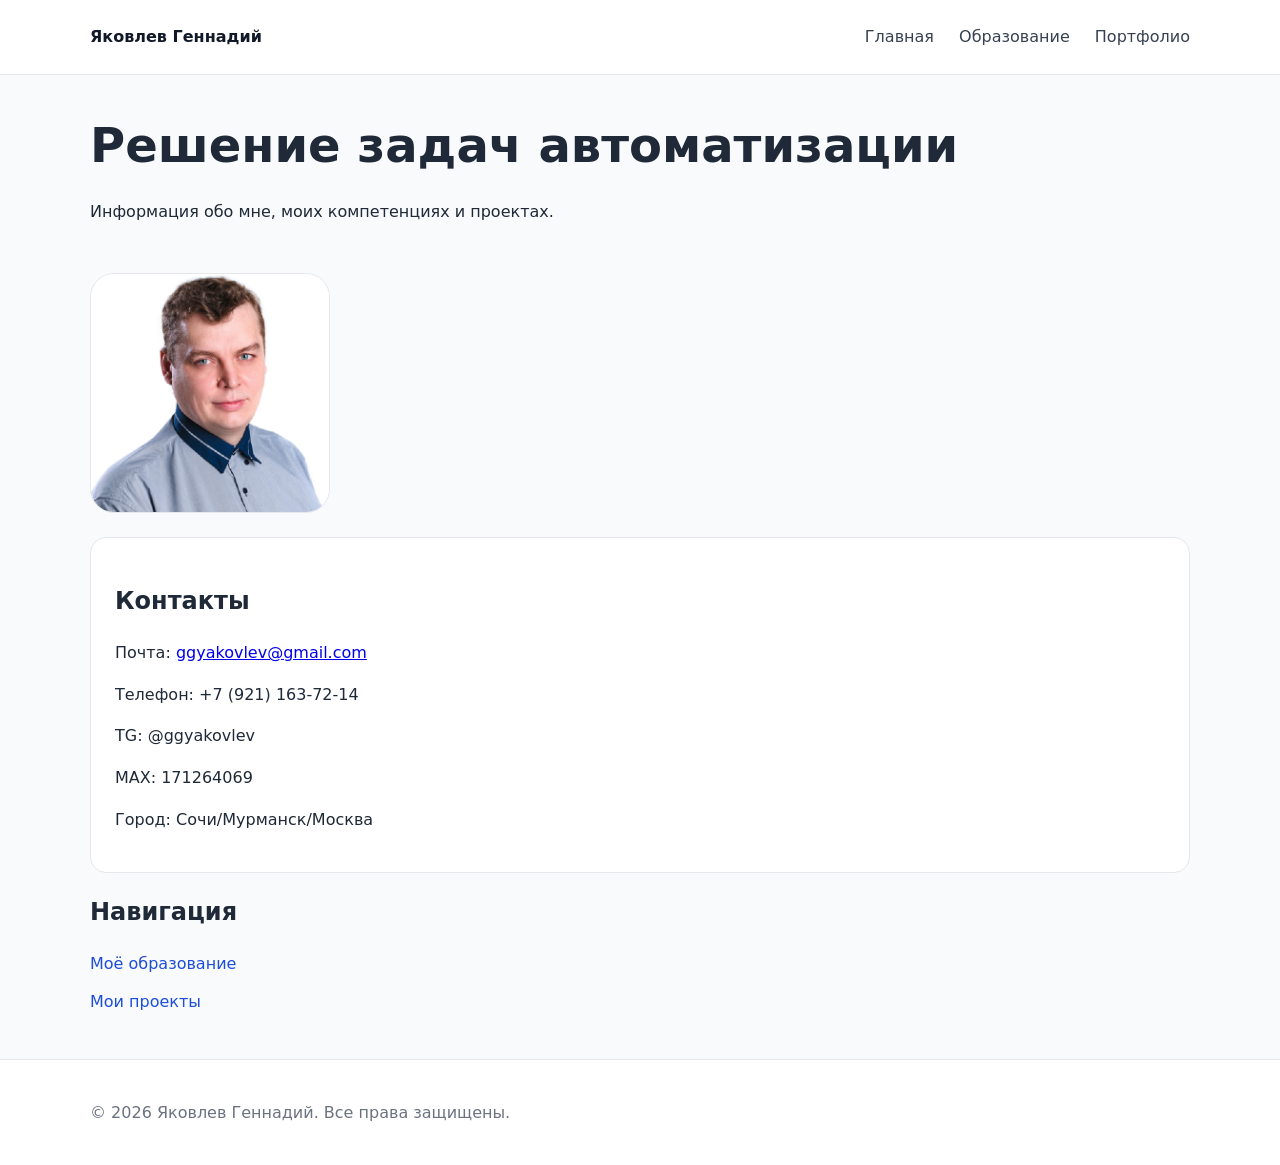
<file: index.html>
<!DOCTYPE html>
<html lang="ru">
<head>
  <meta charset="UTF-8">
  <meta name="viewport" content="width=device-width, initial-scale=1.0">
  <title>Главная | Портфолио</title>
  <link rel="stylesheet" href="styles.css">
</head>
<body>
  <header class="site-header">
    <div class="container">
      <a class="logo" href="index.html">Яковлев Геннадий</a>
      <nav>
        <a href="index.html">Главная</a>
        <a href="education.html">Образование</a>
        <a href="portfolio.html">Портфолио</a>
      </nav>
    </div>
  </header>

  <main class="container main-content">
    <section class="hero">
      <div class="hero-content">
        <div>
          <h1>Решение задач автоматизации</h1>
          <p>Информация обо мне, моих компетенциях и проектах.</p>
        </div>
        <div class="hero-photo">
          <img src="gy_photo.png" alt="Фотография">
        </div>
      </div>
    </section>

    <section class="info-card">
      <h2>Контакты</h2>
      <p>Почта: <a href="mailto:ggyakovlev@gmail.com">ggyakovlev@gmail.com</a></p>
      <p>Телефон: +7 (921) 163-72-14</p>
      <p>TG: @ggyakovlev</p>
      <p>MAX: 171264069</p>
      <p>Город: Сочи/Мурманск/Москва</p>
    </section>

    <section class="quick-links">
      <h2>Навигация</h2>
      <ul>
        <li><a href="education.html">Моё образование</a></li>
        <li><a href="portfolio.html">Мои проекты</a></li>
      </ul>
    </section>
  </main>

  <footer class="site-footer">
    <div class="container">
      <p>© 2026 Яковлев Геннадий. Все права защищены.</p>
    </div>
  </footer>
</body>
</html>
</file>
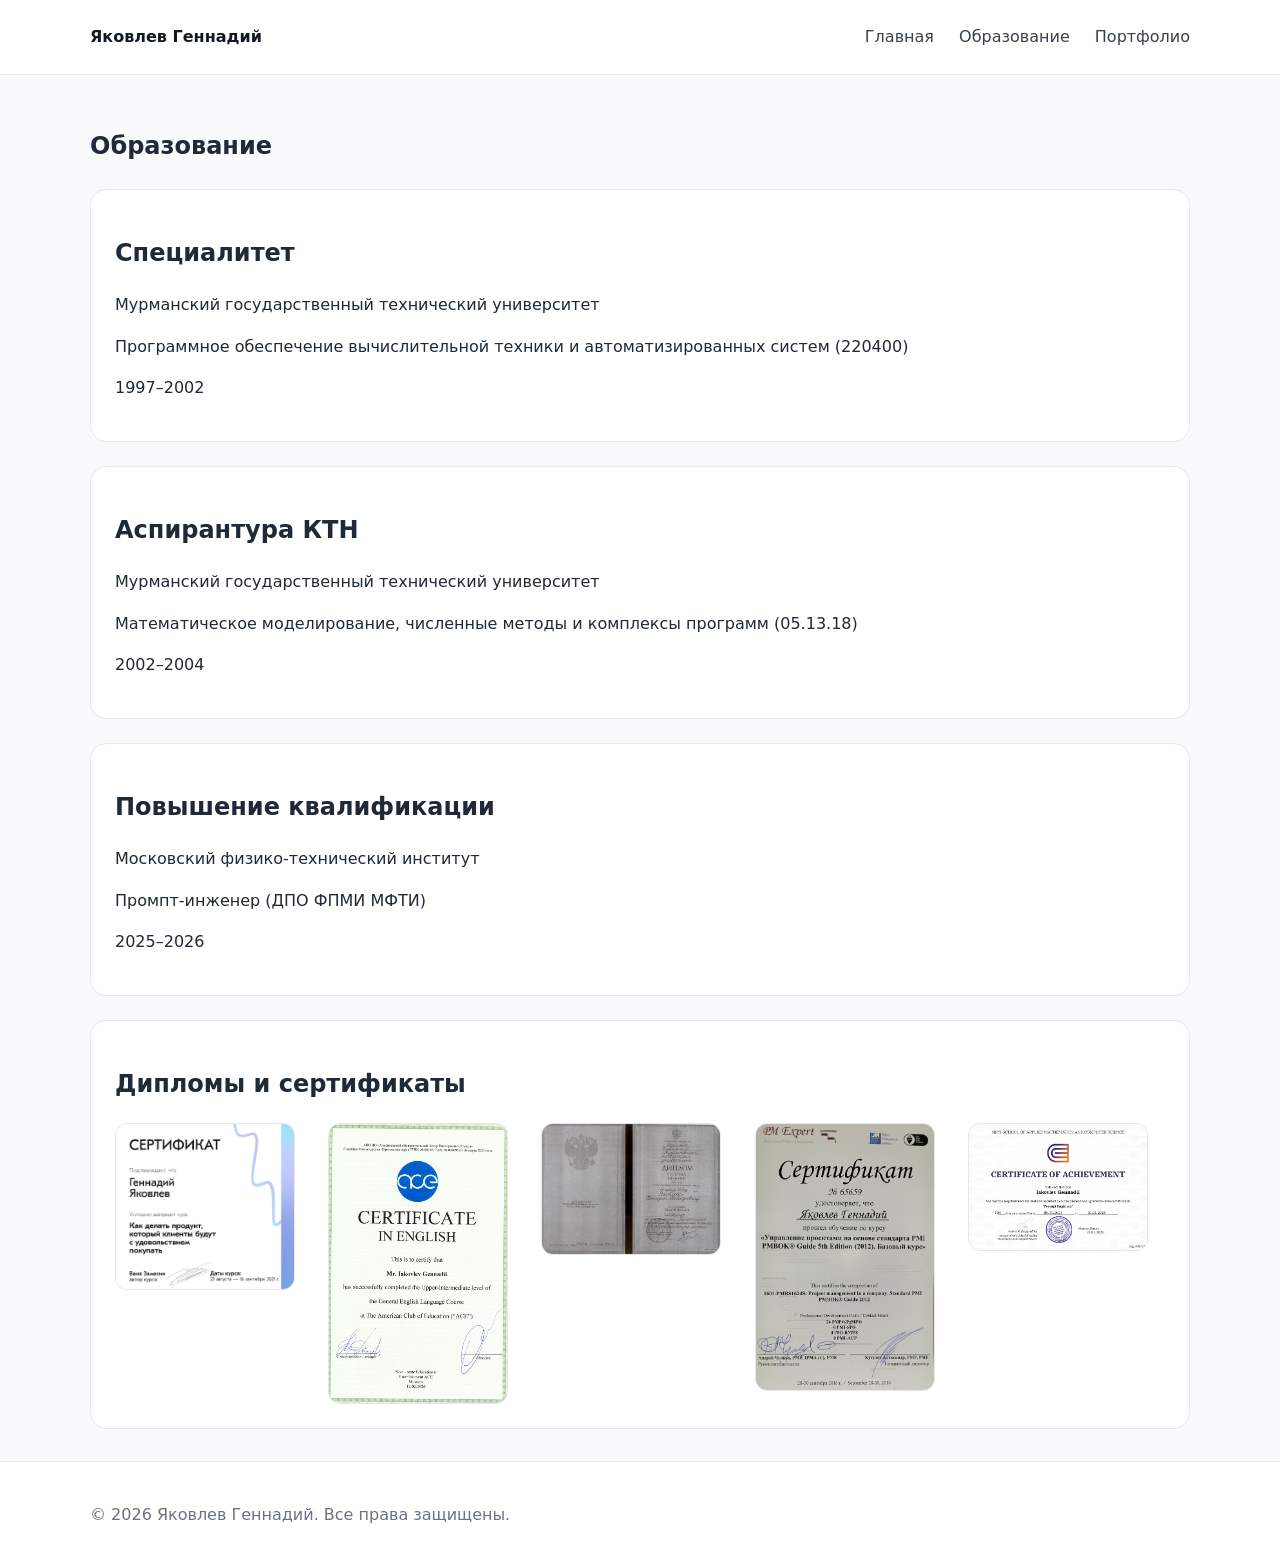
<file: education.html>
<!DOCTYPE html>
<html lang="ru">
<head>
  <meta charset="UTF-8">
  <meta name="viewport" content="width=device-width, initial-scale=1.0">
  <title>Образование | Портфолио</title>
  <link rel="stylesheet" href="styles.css">
</head>
<body>
  <header class="site-header">
    <div class="container">
      <a class="logo" href="index.html">Яковлев Геннадий</a>
      <nav>
        <a href="index.html">Главная</a>
        <a href="education.html">Образование</a>
        <a href="portfolio.html">Портфолио</a>
      </nav>
    </div>
  </header>

  <main class="container main-content">
    <section>
      <h1>Образование</h1>
      <article class="edu-item">
        <h2>Специалитет</h2>
        <p>Мурманский государственный технический университет</p>
        <p>Программное обеспечение вычислительной техники и автоматизированных систем (220400)</p>
        <p>1997–2002</p>
      </article>

      <article class="edu-item">
        <h2>Аспирантура КТН</h2>
        <p>Мурманский государственный технический университет</p>
        <p>Математическое моделирование, численные методы и комплексы программ (05.13.18)</p>
        <p>2002–2004</p>
      </article>

       <article class="edu-item">
        <h2>Повышение квалификации</h2>
        <p>Московский физико-технический институт</p>
        <p>Промпт-инженер (ДПО ФПМИ МФТИ)</p>
        <p>2025–2026</p>
      </article>

      <article class="edu-item">
        <h2>Дипломы и сертификаты</h2>
        <div class="cert-gallery">
          <img src="cert/custdev.png" alt="Сертификат CustDev" loading="lazy">
          <img src="cert/eng-b2.png" alt="Сертификат English B2" loading="lazy">
          <img src="cert/mstu.png" alt="Сертификат МГТУ" loading="lazy">
          <img src="cert/pmi.png" alt="Сертификат PMI" loading="lazy">
          <img src="cert/prompt.png" alt="Сертификат Prompt" loading="lazy">
        </div>
      </article>

    </section>
  </main>

  <footer class="site-footer">
    <div class="container">
      <p>© 2026 Яковлев Геннадий. Все права защищены.</p>
    </div>
  </footer>
</body>
</html>
</file>
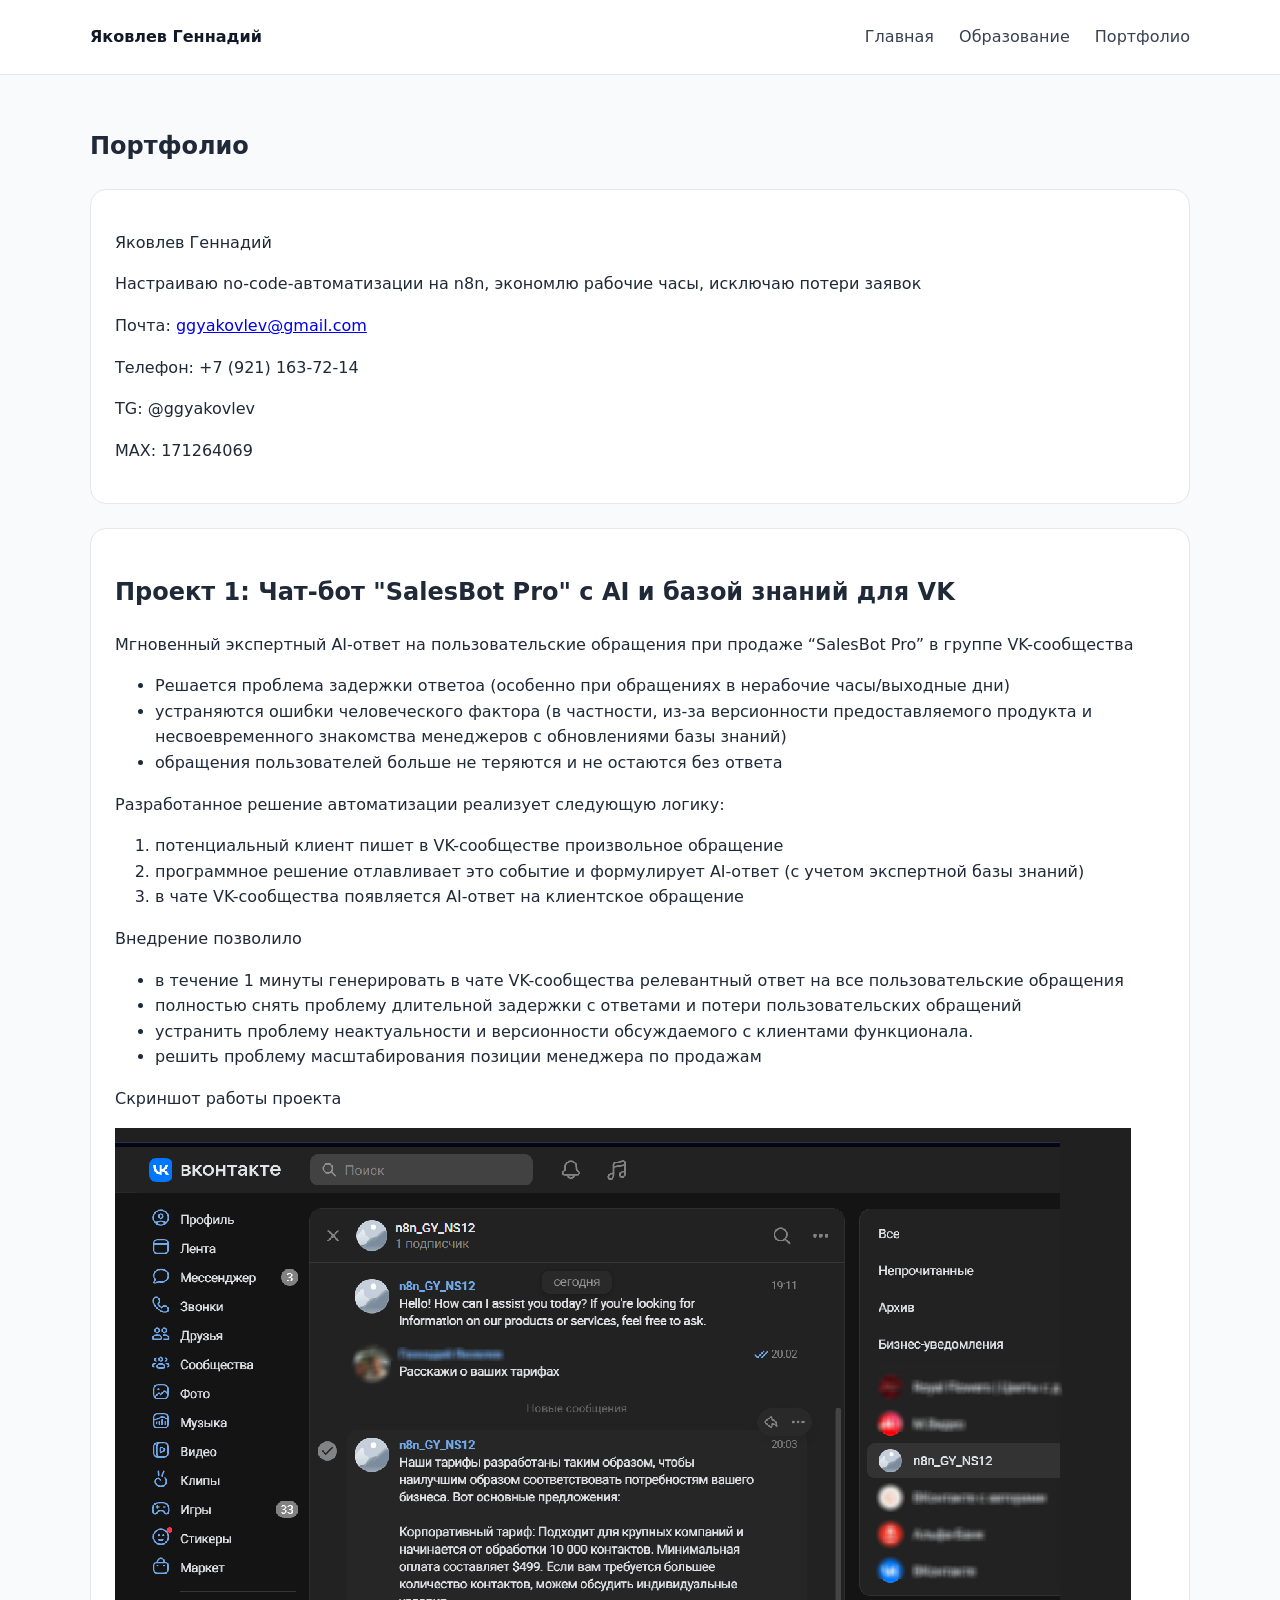
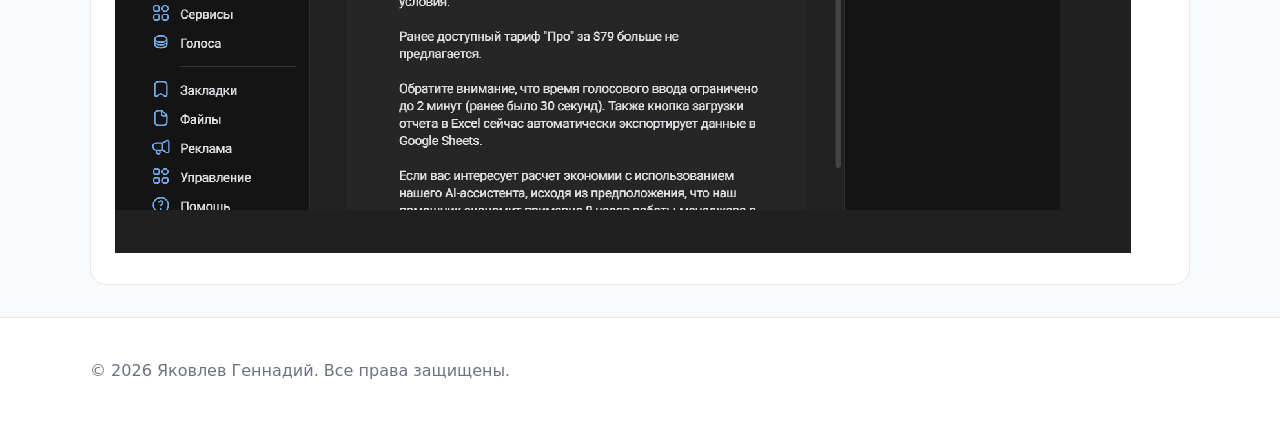
<file: portfolio.html>
<!DOCTYPE html>
<html lang="ru">
<head>
  <meta charset="UTF-8">
  <meta name="viewport" content="width=device-width, initial-scale=1.0">
  <title>Портфолио | Портфолио</title>
  <link rel="stylesheet" href="styles.css">
</head>
<body>
  <header class="site-header">
    <div class="container">
      <a class="logo" href="index.html">Яковлев Геннадий</a>
      <nav>
        <a href="index.html">Главная</a>
        <a href="education.html">Образование</a>
        <a href="portfolio.html">Портфолио</a>
      </nav>
    </div>
  </header>

  <main class="container main-content">
    <section>
      <h1>Портфолио</h1>
      <article class="project-card">
        <p>Яковлев Геннадий</p>
        <p>Настраиваю no-code-автоматизации на n8n, экономлю рабочие часы, исключаю потери заявок</p>
        <p>Почта: <a href="mailto:ggyakovlev@gmail.com">ggyakovlev@gmail.com</a></p>
        <p>Телефон: +7 (921) 163-72-14</p>
        <p>TG: @ggyakovlev</p>
        <p>MAX: 171264069</p>
      </article>

      <article class="project-card">
        <h2>Проект 1: Чат-бот "SalesBot Pro" с AI и базой знаний для VK</h2>
        <p>Мгновенный экспертный AI-ответ на пользовательские обращения при продаже “SalesBot Pro” в группе VK-сообщества</p>
           <ul>
            <li>Решается проблема задержки ответоа (особенно при обращениях в нерабочие часы/выходные дни)
            <li>устраняются ошибки человеческого фактора (в частности, из-за версионности предоставляемого продукта и несвоевременного знакомства менеджеров с обновлениями базы знаний)
            <li>обращения пользователей больше не теряются и не остаются без ответа
        </ul>

        <p>Разработанное решение автоматизации реализует следующую логику:</p>
          <ol>
            <li>потенциальный клиент пишет в VK-сообществе произвольное обращение
            <li>программное решение отлавливает это событие и формулирует AI-ответ (с учетом экспертной базы знаний)
            <li>в чате VK-сообщества появляется AI-ответ на клиентское обращение
          </ol>

        <p>Внедрение позволило </p>
        <ul>
            <li>в течение 1 минуты генерировать в чате VK-сообщества релевантный ответ на все пользовательские обращения
            <li>полностью снять проблему длительной задержки с ответами и потери пользовательских обращений
            <li>устранить проблему неактуальности и версионности обсуждаемого с клиентами функционала.
            <li>решить проблему масштабирования позиции менеджера по продажам
        </ul>
        <p> Скриншот работы проекта</p>
          <img src="NS12_05_vk_blur.png" alt="Скриншот проекта">

        </article>

    </section>
  </main>

  <footer class="site-footer">
    <div class="container">
      <p>© 2026 Яковлев Геннадий. Все права защищены.</p>
    </div>
  </footer>
</body>
</html>
</file>
<file: styles.css>
:root {
  color-scheme: light;
  color: #1f2937;
  background: #f8fafc;
  font-family: Inter, system-ui, -apple-system, BlinkMacSystemFont, "Segoe UI", sans-serif;
}

* {
  box-sizing: border-box;
}

body {
  margin: 0;
  line-height: 1.6;
  background: #f8fafc;
}

.container {
  width: min(1100px, calc(100% - 2rem));
  margin: 0 auto;
  padding: 1.5rem 0;
}

.site-header {
  background: #ffffff;
  border-bottom: 1px solid #e5e7eb;
}

.site-header .container {
  display: flex;
  align-items: center;
  justify-content: space-between;
  gap: 1rem;
}

.logo {
  font-weight: 700;
  text-decoration: none;
  color: #111827;
}

nav a {
  margin-left: 1.25rem;
  text-decoration: none;
  color: #374151;
}

nav a:hover {
  color: #111827;
}

.main-content {
  padding: 2rem 0;
}

.hero-content {
  display: flex;
  align-items: center;
  gap: 2rem;
  flex-wrap: wrap;
}

.hero h1 {
  font-size: clamp(2rem, 4vw, 3rem);
  margin: 0 0 0.75rem;
}

.hero-photo img {
  display: block;
  width: 240px;
  height: 240px;
  object-fit: cover;
  border-radius: 24px;
  border: 1px solid #e5e7eb;
  background: #f3f4f6;
}

.hero p,
.info-card p,
.quick-links ul {
  max-width: 45rem;
}

.info-card,
.project-card,
.edu-item {
  background: #ffffff;
  border: 1px solid #e5e7eb;
  border-radius: 16px;
  padding: 1.5rem;
  margin-top: 1.5rem;
}

.cert-gallery {
  display: grid;
  grid-template-columns: repeat(auto-fit, minmax(110px, 1fr));
  gap: 1rem;
  margin-top: 1rem;
}

.cert-gallery img {
  width: 100%;
  max-width: 180px;
  border-radius: 12px;
  border: 1px solid #e5e7eb;
  display: block;
  object-fit: cover;
}

.quick-links ul {
  list-style: none;
  padding: 0;
  margin: 0;
}

.quick-links li {
  margin-bottom: 0.75rem;
}

.quick-links a {
  color: #1d4ed8;
  text-decoration: none;
}

.quick-links a:hover {
  text-decoration: underline;
}

.site-footer {
  border-top: 1px solid #e5e7eb;
  background: #ffffff;
}

.site-footer p {
  margin: 0;
  padding: 1rem 0;
  color: #6b7280;
}

@media (max-width: 700px) {
  .site-header .container {
    flex-direction: column;
    align-items: flex-start;
  }

  nav a {
    margin-left: 0;
    margin-right: 1rem;
  }
}
</file>
